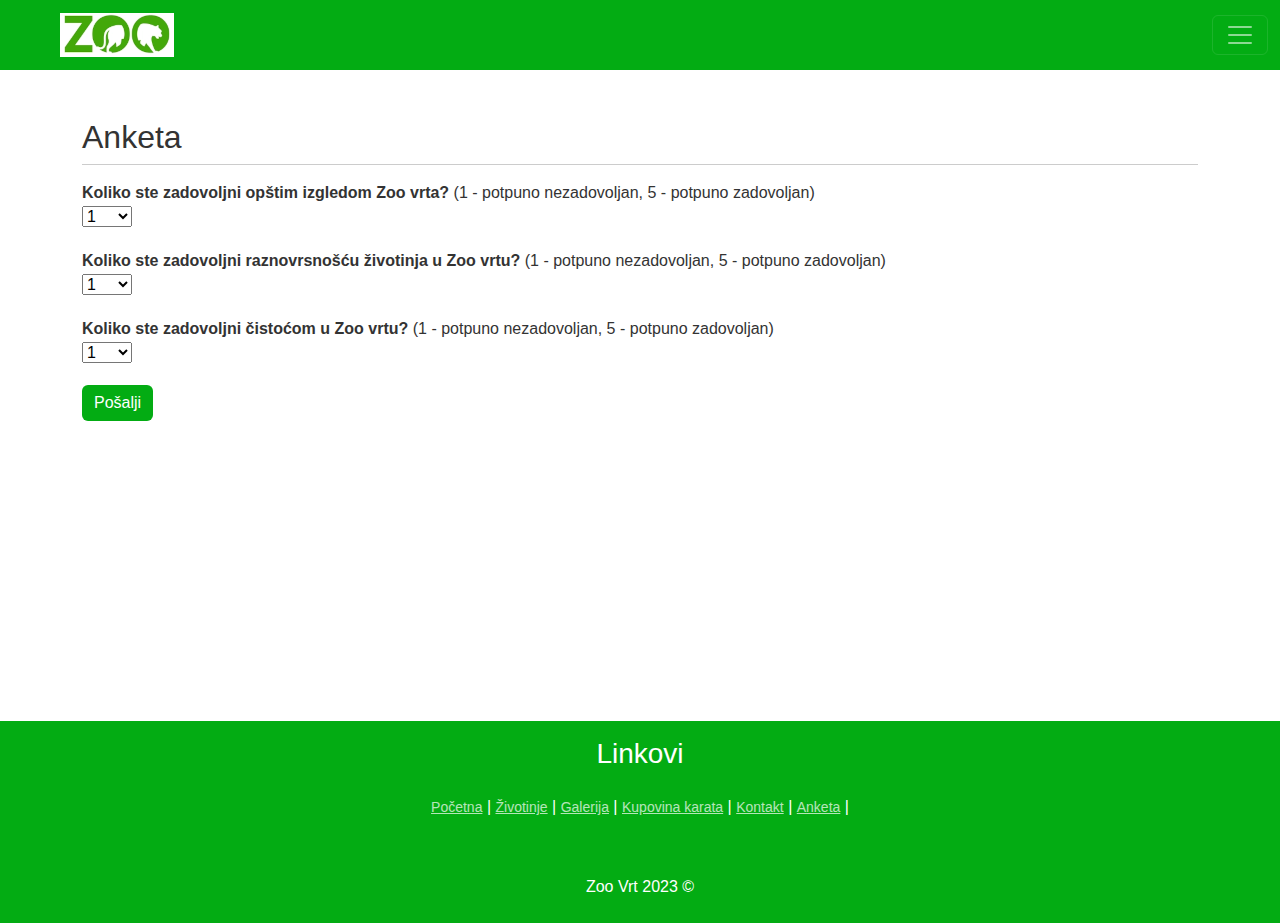
<file: anketa.html>
<!doctype html>
<html lang="en">
<head>
    <meta charset="utf-8">
    <meta name="viewport" content="width=device-width, initial-scale=1">
    <link href="css/bootstrap.min.css" rel="stylesheet">
    <link rel="stylesheet" href="css/styles.css">

    <meta name="description" content="Najbolji zoo vrt ikada.">
    <meta name="keywords" content="Zoo, Zoo vrt, životinje">
    <meta name="author" content="Aleksandar Petrović, apetrovic@itbookvar.rs">
    <script src="js/all.min.js"></script>
    <title>Zoo Vrt | Kontakt</title>
    <link rel="stylesheet" href="anketa.css">
    <script src="https://code.jquery.com/jquery-3.6.0.min.js"></script>
    <script src="anketa.js"></script>
</head>

<body>
    <!-- Navbar start-->   
    <nav class="navbar navbar-expand-xxl navbar-dark mb-5">
        <div class="container-fluid">
            <a class="navbar-brand ms-5" href="index.html"><img src="img/logo.png" alt="ZooVrt"></a>     
            <button class="navbar-toggler" type="button" data-bs-toggle="collapse" data-bs-target="#navbarSupportedContent" aria-controls="navbarSupportedContent" aria-expanded="false" aria-label="Toggle navigation">
              <span class="navbar-toggler-icon"></span>
            </button>      
            <div class="collapse navbar-collapse" id="navbarSupportedContent">
              <ul class="navbar-nav me-auto mb-2 mb-lg-0 ms-auto">
                <li class="nav-item">
                  <a class="nav-link " aria-current="page" href="index.html">Početna</a>
                </li>
                <li class="nav-item">
                  <a href="zivotinje.html" class="nav-link ">Životinje</a>
                </li>
                <li class="nav-item">
                  <a href="galerija.html" class="nav-link">Galerija</a>
                </li>
                <li class="nav-item">
                  <a href="karte.html" class="nav-link ">Kupovina karata</a>
                </li>               
                <li class="nav-item">
                  <a href="kontakt.html" class="nav-link">Kontakt</a>
                </li>
                <li class="nav-item">
                  <a href="anketa.html" class="nav-link active">Anketa</a>
                </li>
              </ul>
              <ul class="navbar-nav me-5">
                <li class="nav-item">                    
                </li>
              </ul>
              
            </div>
          </div>
    </nav>
    <!-- Navbar end-->

    <!-- Showcase starts-->
    <div class="container-fluid">
        <div class="container">
            <h2 class="mt-4">Anketa</h2>
            <hr class="mt-2 mb-3">
            <div class="row">

                    <form id="surveyForm">
                        <div class="question col-md-12">
                            <label for="q1" class="col-md-12">Koliko ste zadovoljni opštim izgledom Zoo vrta? <span class="non-bold">(1 - potpuno nezadovoljan, 5 - potpuno zadovoljan)</span></label>
                            <select id="q1" class="rating">
                                <option value="1">1</option>
                                <option value="2">2</option>
                                <option value="3">3</option>
                                <option value="4">4</option>
                                <option value="5">5</option>
                            </select>
                        </div>
                        <div class="question">
                            <label for="q2" class="col-md-12">Koliko ste zadovoljni raznovrsnošću životinja u Zoo vrtu? <span class="non-bold">(1 - potpuno nezadovoljan, 5 - potpuno zadovoljan)</span></label>
                            <select id="q2" class="rating">
                                <option value="1">1</option>
                                <option value="2">2</option>
                                <option value="3">3</option>
                                <option value="4">4</option>
                                <option value="5">5</option>
                            </select>
                        </div>
                        <div class="question">
                            <label for="q3" class="col-md-12">Koliko ste zadovoljni čistoćom u Zoo vrtu? <span class="non-bold">(1 - potpuno nezadovoljan, 5 - potpuno zadovoljan)</span></label>
                            <select id="q3" class="rating">
                                <option value="1">1</option>
                                <option value="2">2</option>
                                <option value="3">3</option>
                                <option value="4">4</option>
                                <option value="5">5</option>
                            </select>
                        </div>
                        <button type="button" id="submitBtn" class="btn btn-outline-primary form-button">Pošalji</button>
                    </form>
                    <div id="result"></div>
                
                    
                
                
                 
              
            </div>
        </div>
    </div>
      <!-- Showcase ends-->

    <!-- Footer start -->
    <footer  class="page-footer anketa-footer">
        <div class="container">
        <div class="row py-3 mr-5 mt-4">
           
    
        <div class="text-center mb-3">
            <h3>Linkovi</h3>
        </div>

        <div class="text-center mb-5">
            <a href="index.html"><small>Početna</small></a> |
            <a href="zivotinje.html"><small>Životinje</small></a> |
            <a href="galerija.html"><small>Galerija</small></a> |
            <a href="karte.html"><small>Kupovina karata</small></a> |    
            <a href="kontakt.html"><small>Kontakt</small></a> |    
            <a href="anketa.html"><small>Anketa</small></a> |    
        </div>


        <div class="footer-copyright text-center mt-2 mb-2 ">Zoo Vrt 2023 ©
        </div>  
        </div>
    </footer>
    <!-- Footer end -->
  
    <script src="js/bootstrap.bundle.min.js"></script>
</body>

</html>
</file>
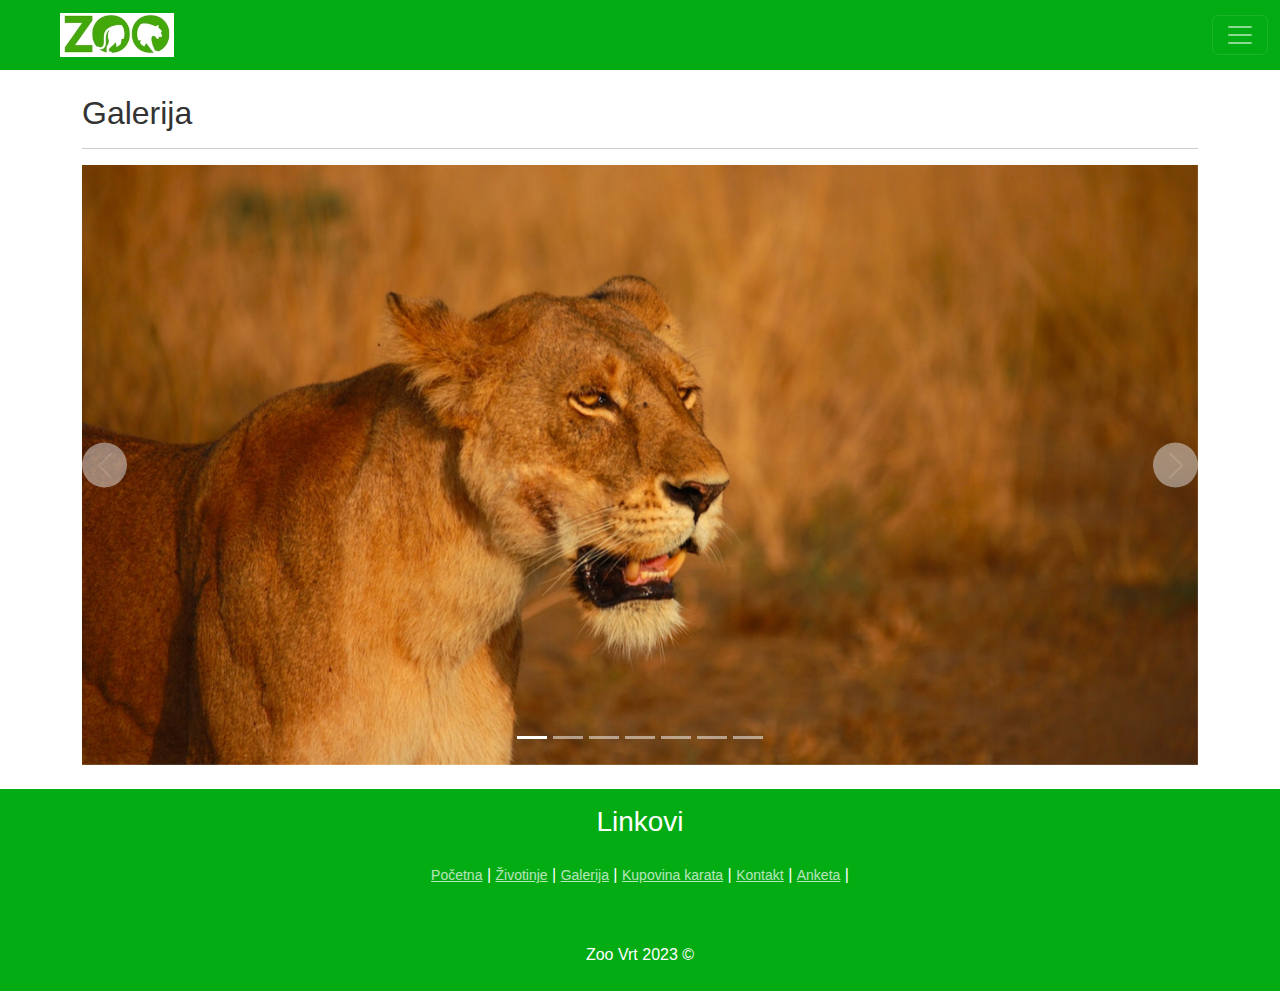
<file: galerija.html>
<!doctype html>
<html lang="en">
<head>
    <meta charset="utf-8">
    <meta name="viewport" content="width=device-width, initial-scale=1">
    <link href="css/bootstrap.min.css" rel="stylesheet">
    <link rel="stylesheet" href="css/styles.css">
 
    <meta name="description" content="Najbolji zoo vrt ikada.">
    <meta name="keywords" content="Zoo, Zoo vrt, životinje">
    <meta name="author" content="Aleksandar Petrović, apetrovic@itbookvar.rs">
    <script src="js/all.min.js"></script>
    <title>Zoo Vrt | Galerija</title>
</head>

<body>
    <!-- Navbar start-->   
    <nav class="navbar navbar-expand-xxl navbar-dark">
        <div class="container-fluid">
            <a class="navbar-brand ms-5" href="index.html"><img src="img/logo.png" alt="ZooVrt"></a>     
            <button class="navbar-toggler" type="button" data-bs-toggle="collapse" data-bs-target="#navbarSupportedContent" aria-controls="navbarSupportedContent" aria-expanded="false" aria-label="Toggle navigation">
              <span class="navbar-toggler-icon"></span>
            </button>      
            <div class="collapse navbar-collapse" id="navbarSupportedContent">
              <ul class="navbar-nav me-auto mb-2 mb-lg-0 ms-auto">
                <li class="nav-item">
                  <a class="nav-link " aria-current="page" href="index.html">Početna</a>
                </li>
                <li class="nav-item">
                  <a href="zivotinje.html" class="nav-link ">Životinje</a>
                </li>
                <li class="nav-item">
                  <a href="galerija.html" class="nav-link active">Galerija</a>
                </li>
                <li class="nav-item">
                  <a href="karte.html" class="nav-link ">Kupovina karata</a>
                </li>               
                <li class="nav-item">
                  <a href="kontakt.html" class="nav-link ">Kontakt</a>
                </li>
                <li class="nav-item">
                  <a href="anketa.html" class="nav-link ">Anketa</a>
                </li>
              </ul>
              <ul class="navbar-nav me-5">
                <li class="nav-item">
                  <a href="" class="nav-link"></a>
                </li>
              </ul>
              
            </div>
          </div>
    </nav>
    <!-- Navbar end-->

    <!-- Carousel start-->
    <div class="container-fluid">
        <div class="container">
            <h2 class="mt-4">Galerija</h2>
            <hr>
            <div id="carouselExampleIndicators" class="carousel slide carousel-gallery-height" data-bs-ride="carousel">
                <div class="carousel-indicators">
                <button type="button" data-bs-target="#carouselExampleIndicators" data-bs-slide-to="0" class="active" aria-current="true" aria-label="Slide 1"></button>
                <button type="button" data-bs-target="#carouselExampleIndicators" data-bs-slide-to="1" aria-label="Slide 2"></button>
                <button type="button" data-bs-target="#carouselExampleIndicators" data-bs-slide-to="2" aria-label="Slide 3"></button>
                <button type="button" data-bs-target="#carouselExampleIndicators" data-bs-slide-to="3" aria-label="Slide 4"></button>
                <button type="button" data-bs-target="#carouselExampleIndicators" data-bs-slide-to="4" aria-label="Slide 5"></button>
                <button type="button" data-bs-target="#carouselExampleIndicators" data-bs-slide-to="5" aria-label="Slide 6"></button>
                <button type="button" data-bs-target="#carouselExampleIndicators" data-bs-slide-to="6" aria-label="Slide 7"></button>
                </div>
                <div class="carousel-inner">
                <div class="carousel-item active">
                    <img src="img/lion.jpg" class="d-block w-100 carousel-img" alt="zivotinja-1">
                </div>
                <div class="carousel-item">
                    <img src="img/monke.jpg" class="d-block w-100 carousel-img" alt="zivotinja-2">
                </div>
                <div class="carousel-item">
                    <img src="img/pic1.jpg" class="d-block w-100 carousel-img" alt="zivotinja-3">
                </div>
                <div class="carousel-item">
                    <img src="img/pic5.jpg" class="d-block w-100 carousel-img" alt="zivotinja-4">
                </div>
                <div class="carousel-item">
                    <img src="img/ptica2.jpg" class="d-block w-100 carousel-img" alt="zivotinja-5">
                </div>
                <div class="carousel-item">
                    <img src="img/reptil3.jpg" class="d-block w-100 carousel-img" alt="zivotinja-6">
                </div>
                <div class="carousel-item">
                    <img src="img/sisar1.jpg" class="d-block w-100 carousel-img" alt="zivotinja-7">
                </div>
                </div>
                <button class="carousel-control-prev" type="button" data-bs-target="#carouselExampleIndicators" data-bs-slide="prev">
                <span class="carousel-control-prev-icon" aria-hidden="true"></span>
                <span class="visually-hidden">Previous</span>
                </button>
                <button class="carousel-control-next" type="button" data-bs-target="#carouselExampleIndicators" data-bs-slide="next">
                <span class="carousel-control-next-icon" aria-hidden="true"></span>
                <span class="visually-hidden">Next</span>
                </button>
            </div>
        </div>
    </div>
    <!-- Carousel end-->

    <!-- Footer start -->
    <footer  class="page-footer">
        <div class="container">
        <div class="row py-3 mr-5 mt-4">
           
    
        <div class="text-center mb-3">
            <h3>Linkovi</h3>
        </div>

        <div class="text-center mb-5">
            <a href="index.html"><small>Početna</small></a> |
            <a href="zivotinje.html"><small>Životinje</small></a> |
            <a href="galerija.html"><small>Galerija</small></a> |
            <a href="karte.html"><small>Kupovina karata</small></a> |    
            <a href="kontakt.html"><small>Kontakt</small></a> |    
            <a href="anketa.html"><small>Anketa</small></a> |    
        </div>


        <div class="footer-copyright text-center mt-2 mb-2 ">Zoo Vrt 2023 ©
        </div>  
        </div>
    </footer>
    <!-- Footer end -->
  
    <script src="js/bootstrap.bundle.min.js"></script>
</body>

</html>
</file>
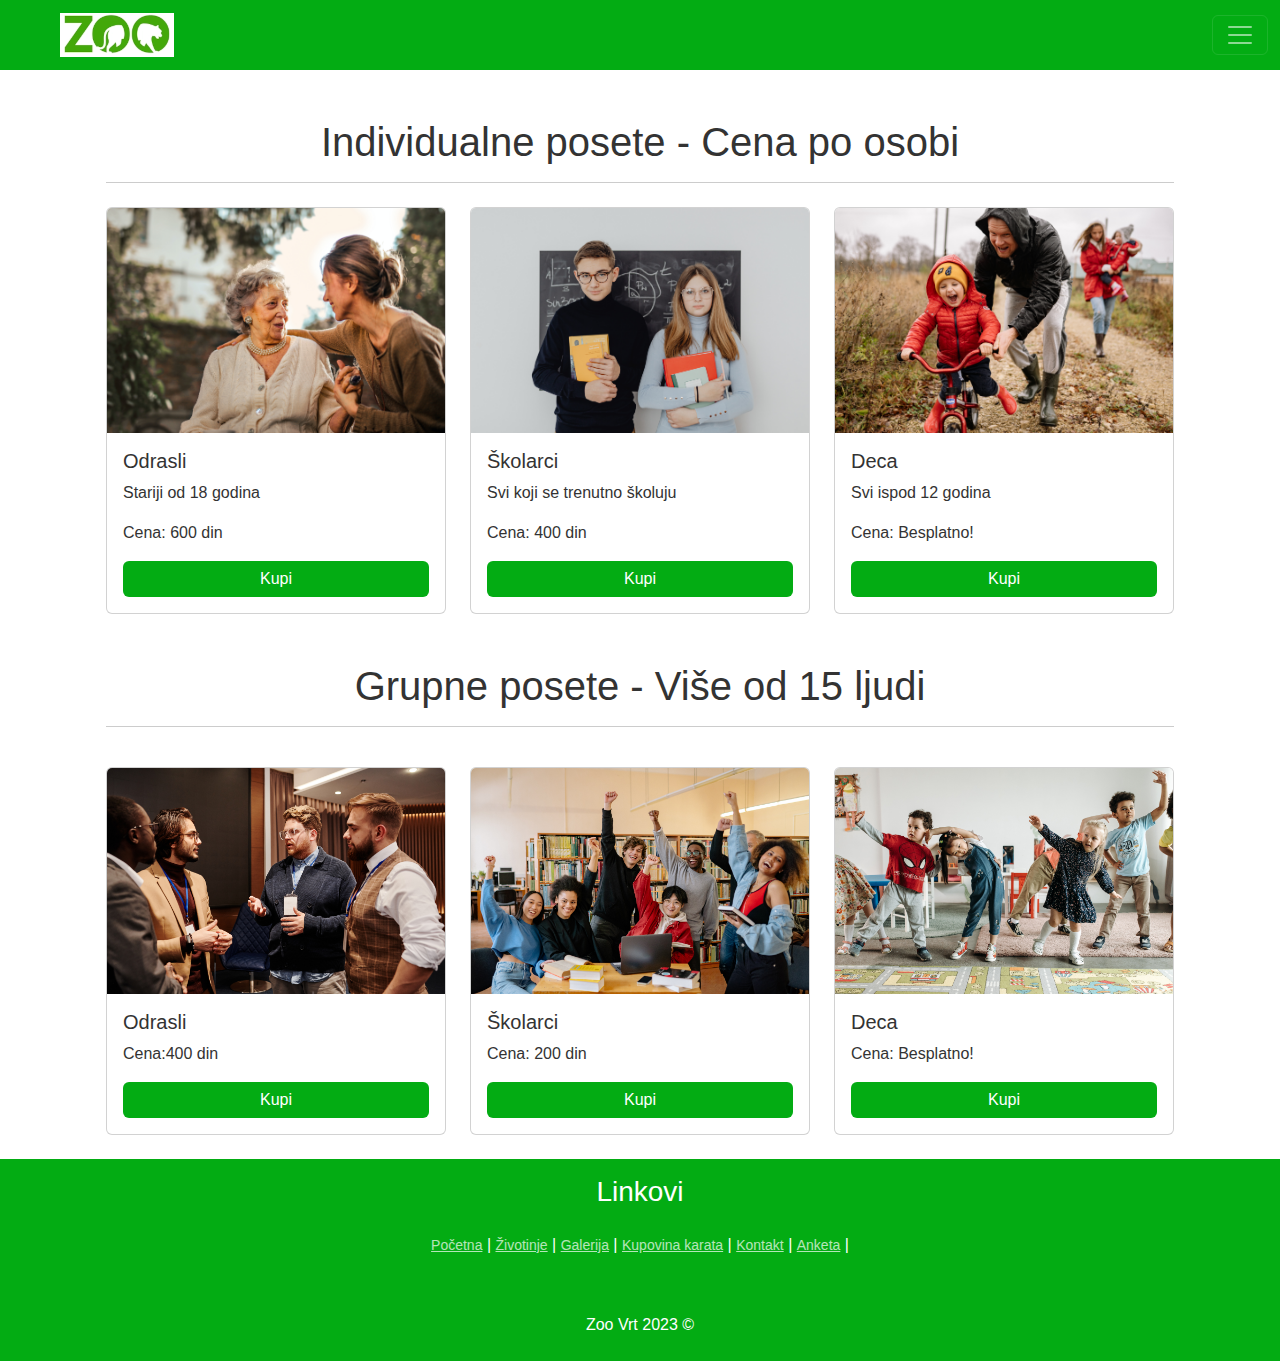
<file: karte.html>
<!doctype html>
<html lang="en">
<head>
    <meta charset="utf-8">
    <meta name="viewport" content="width=device-width, initial-scale=1">
    <link href="css/bootstrap.min.css" rel="stylesheet">
    <link rel="stylesheet" href="css/styles.css">

    <meta name="description" content="Najbolji zoo vrt ikada.">
    <meta name="keywords" content="Zoo, Zoo vrt, životinje">
    <meta name="author" content="Aleksandar Petrović, apetrovic@itbookvar.rs">
    <script src="js/all.min.js"></script>
    <title>Zoo Vrt | Karte</title>
</head>

<body>
    <!-- Navbar start-->   
    <nav class="navbar navbar-expand-xxl navbar-dark mb-5">
        <div class="container-fluid">
            <a class="navbar-brand ms-5" href="index.html"><img src="img/logo.png" alt="ZooVrt"></a>     
            <button class="navbar-toggler" type="button" data-bs-toggle="collapse" data-bs-target="#navbarSupportedContent" aria-controls="navbarSupportedContent" aria-expanded="false" aria-label="Toggle navigation">
              <span class="navbar-toggler-icon"></span>
            </button>      
            <div class="collapse navbar-collapse" id="navbarSupportedContent">
              <ul class="navbar-nav me-auto mb-2 mb-lg-0 ms-auto">
                <li class="nav-item">
                  <a class="nav-link " aria-current="page" href="index.html">Početna</a>
                </li>
                <li class="nav-item">
                  <a href="zivotinje.html" class="nav-link ">Životinje</a>
                </li>
                <li class="nav-item">
                  <a href="galerija.html" class="nav-link">Galerija</a>
                </li>
                <li class="nav-item">
                  <a href="karte.html" class="nav-link active">Kupovina karata</a>
                </li>               
                <li class="nav-item">
                  <a href="kontakt.html" class="nav-link ">Kontakt</a>
                </li>
                <li class="nav-item">
                  <a href="anketa.html" class="nav-link ">Anketa</a>
                </li>
              </ul>
              <ul class="navbar-nav me-5">
                <li class="nav-item">
                  <a href="" class="nav-link"></a>
                </li>
              </ul>
              
            </div>
          </div>
    </nav>
    <!-- Navbar end-->

    <!-- Showcase starts-->
    <div class="container">
        
  
        <div class="container-fluid" >
            <div class="container">

                <div class="display-5 text-center mt-6 fs-1">
                    <p ><Strong>Individualne posete - Cena po osobi</Strong></p>
                    <hr>
                </div>

                <div class="row mt-4 ml-0 mr-0 ">
                    <div class="col-sm-4 ">
                        <div class="card">
                            <img class="card-img-top" src="img/odrasli.jpg" alt="odrasli">
                            <div class="card-body">
                                <h5 class="card-title">Odrasli</h5>
                                <p>Stariji od 18 godina</p>
                                <p>Cena: 600 din</p>             
                                <div class="d-grid">
                                    <button type="button" class="btn btn-outline-primary form-button">Kupi</button>   
                                </div>       
                                
                            </div>
                        </div>
                    </div>
                    <div class="col-sm-4">
                        <div class="card">
                            <img class="card-img-top" src="img/skolarci.jpg" alt="skolarci">
                            <div class="card-body">
                                <h5 class="card-title">Školarci</h5>
                                <p>Svi koji se trenutno školuju</p>
                                <p>Cena: 400 din</p> 
                                <div class="d-grid">
                                    <button type="button" class="btn btn-outline-primary form-button">Kupi</button>   
                                </div>                      
                            </div>
                        </div>
                    </div>
                    <div class="col-sm-4">
                        <div class="card">
                            <img class="card-img-top" src="img/deca.jpg" alt="deca">
                            <div class="card-body">
                                <h5 class="card-title">Deca</h5>
                                <p>Svi ispod 12 godina</p>
                                <p>Cena: Besplatno!</p> 
                                <div class="d-grid">
                                    <button type="button" class="btn btn-outline-primary form-button">Kupi</button>   
                                </div>                       
                            </div>
                        </div>
                    </div>                   

                    <div class="display-5 text-center mt-5 fs-1">
                        <p><strong>Grupne posete - Više od 15 ljudi</strong></p>
                        <hr>
                    </div>

                    <div class="col-sm-4 mt-4">
                        <div class="card">
                            <img class="card-img-top" src="img/odrasli-grupa.jpg" alt="odrasli-grupa">
                            <div class="card-body">
                            <h5 class="card-title">Odrasli</h5>
                            <p>Cena:400 din</p>
                            <div class="d-grid">
                                <button type="button" class="btn btn-outline-primary form-button">Kupi</button>   
                            </div>                     
                            </div>
                        </div>
                    </div>
                    <div class="col-sm-4 mt-4">
                        <div class="card">
                        <img class="card-img-top" src="img/skolarci-grupa.jpg" alt="skolarci">
                            <div class="card-body">
                                <h5 class="card-title">Školarci</h5>
                                <p>Cena: 200 din</p>
                                <div class="d-grid">
                                    <button type="button" class="btn btn-outline-primary form-button">Kupi</button>   
                                </div>                         
                            </div>
                        </div>
                    </div>
                    <div class="col-sm-4 mt-4">
                        <div class="card">
                            <img class="card-img-top" src="img/deca-grupa.jpg" alt="deca">
                            <div class="card-body">
                                <h5 class="card-title">Deca</h5>
                                <p>Cena: Besplatno!</p>
                                <div class="d-grid">
                                    <button type="button" class="btn btn-outline-primary form-button">Kupi</button>   
                                </div>                         
                            </div>
                        </div>
                    </div>
                </div>
            </div>
        </div>
  
  
      </div>
      <!-- Showcase ends-->

    <!-- Footer start -->
    <footer  class="page-footer">
        <div class="container">
        <div class="row py-3 mr-5 mt-4">
           
    
        <div class="text-center mb-3">
            <h3>Linkovi</h3>
        </div>

        <div class="text-center mb-5">
            <a href="index.html"><small>Početna</small></a> |
            <a href="zivotinje.html"><small>Životinje</small></a> |
            <a href="galerija.html"><small>Galerija</small></a> |
            <a href="karte.html"><small>Kupovina karata</small></a> |    
            <a href="kontakt.html"><small>Kontakt</small></a> |    
            <a href="anketa.html"><small>Anketa</small></a> |    
        </div>


        <div class="footer-copyright text-center mt-2 mb-2 ">Zoo Vrt 2023 ©
        </div>  
        </div>
    </footer>
    <!-- Footer end -->
  
    <script src="js/bootstrap.bundle.min.js"></script>
</body>

</html>
</file>
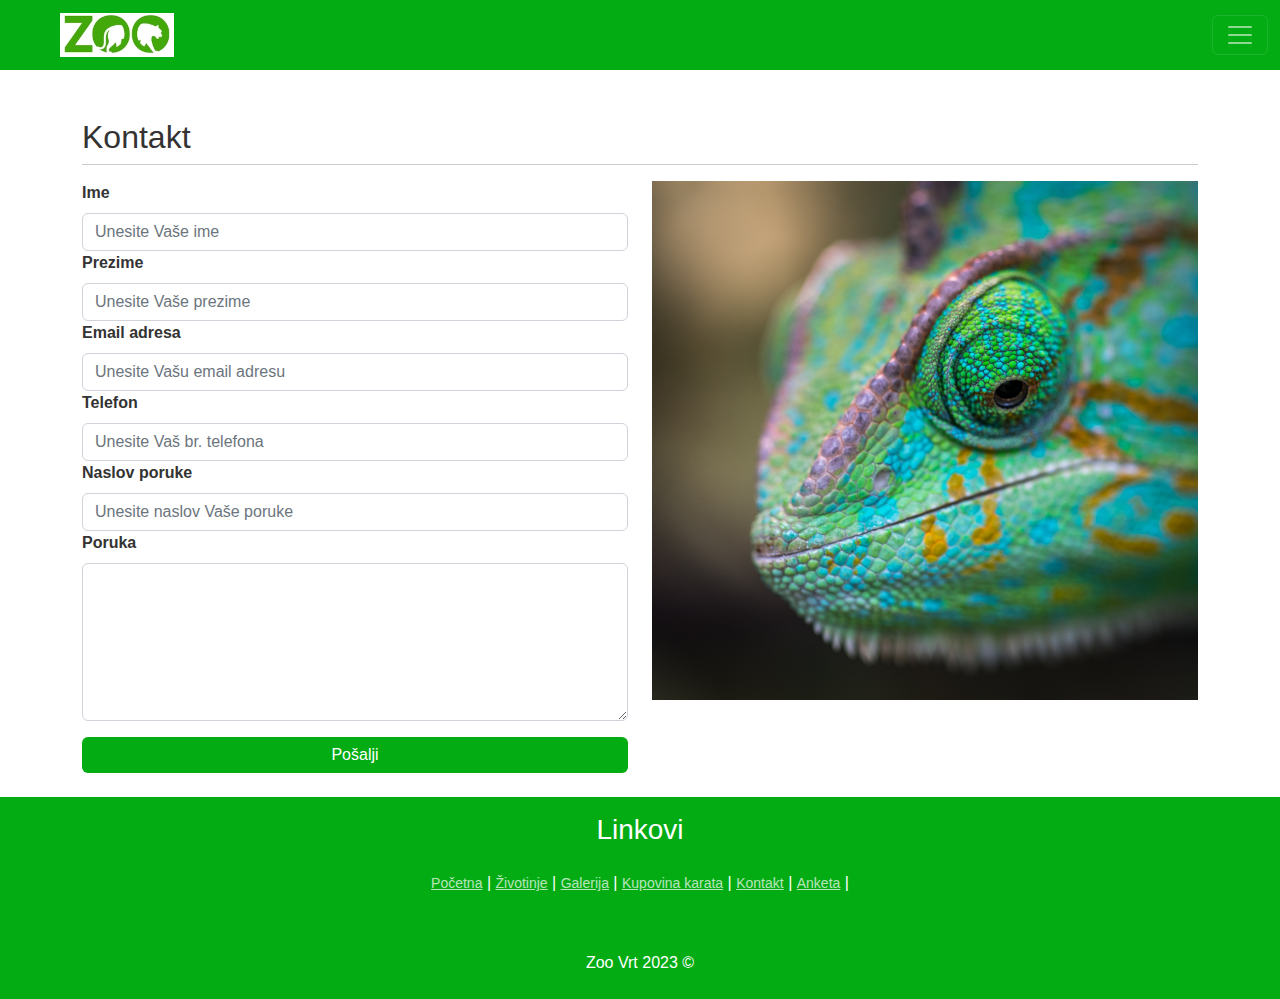
<file: kontakt.html>
<!doctype html>
<html lang="en">
<head>
    <meta charset="utf-8">
    <meta name="viewport" content="width=device-width, initial-scale=1">
    <link href="css/bootstrap.min.css" rel="stylesheet">
    <link rel="stylesheet" href="css/styles.css">

    <meta name="description" content="Najbolji zoo vrt ikada.">
    <meta name="keywords" content="Zoo, Zoo vrt, životinje">
    <meta name="author" content="Aleksandar Petrović, apetrovic@itbookvar.rs">
    <script src="js/all.min.js"></script>
    <title>Zoo Vrt | Kontakt</title>
</head>

<body>
    <!-- Navbar start-->   
    <nav class="navbar navbar-expand-xxl navbar-dark mb-5">
        <div class="container-fluid">
            <a class="navbar-brand ms-5" href="index.html"><img src="img/logo.png" alt="ZooVrt"></a>     
            <button class="navbar-toggler" type="button" data-bs-toggle="collapse" data-bs-target="#navbarSupportedContent" aria-controls="navbarSupportedContent" aria-expanded="false" aria-label="Toggle navigation">
              <span class="navbar-toggler-icon"></span>
            </button>      
            <div class="collapse navbar-collapse" id="navbarSupportedContent">
              <ul class="navbar-nav me-auto mb-2 mb-lg-0 ms-auto">
                <li class="nav-item">
                  <a class="nav-link " aria-current="page" href="index.html">Početna</a>
                </li>
                <li class="nav-item">
                  <a href="zivotinje.html" class="nav-link ">Životinje</a>
                </li>
                <li class="nav-item">
                  <a href="galerija.html" class="nav-link">Galerija</a>
                </li>
                <li class="nav-item">
                  <a href="karte.html" class="nav-link ">Kupovina karata</a>
                </li>               
                <li class="nav-item">
                  <a href="kontakt.html" class="nav-link active">Kontakt</a>
                </li>
                <li class="nav-item">
                  <a href="anketa.html" class="nav-link ">Anketa</a>
                </li>
              </ul>
              <ul class="navbar-nav me-5">
                <li class="nav-item">
                  <a href="" class="nav-link"></a>
                </li>
              </ul>
              
            </div>
          </div>
    </nav>
    <!-- Navbar end-->

    <!-- Showcase starts-->
    <div class="container-fluid">
        <div class="container">
            <h2 class="mt-4">Kontakt</h2>
            <hr class="mt-2 mb-3">
            <div class="row">
                <div class="col-md-6">
                  <form id="form-contact" method="post" role="form" novalidate autocomplete="off">
                    <div class="form-group">
                      <label for="name" class="mb-2">Ime</label>
                      <input type="text" class="form-control" id="name" name="name" placeholder="Unesite Vaše ime">
                    </div>
                     <div class="form-group">
                      <label for="name" class="mb-2">Prezime</label>
                      <input type="text" class="form-control" id="name" name="name" placeholder="Unesite Vaše prezime">
                      <div class="form-control-feedback"></div>
                    </div>
                    <div class="form-group">
                      <label for="email" class="mb-2">Email adresa</label>
                      <input type="email" class="form-control" id="email" name="email" placeholder="Unesite Vašu email adresu">
                      <div class="form-control-feedback"></div>
                    </div>
                    <div class="form-group">
                      <label for="phone" class="mb-2">Telefon</label>
                      <input type="tel" class="form-control" id="phone" name="phone" placeholder="Unesite Vaš br. telefona">
                      <div class="form-control-feedback"></div>
                    </div>
                    <div class="form-group">
                      <label for="subject" class="mb-2">Naslov poruke</label>
                      <input type="text" class="form-control" id="subject" name="subject" placeholder="Unesite naslov Vaše poruke">
                      <div class="form-control-feedback"></div>
                    </div>
                    <div class="form-group">
                      <label for="message" class="mb-2">Poruka</label>
                      <textarea class="form-control" id="message" name="message" rows="6"></textarea>
                      <div class="form-control-feedback"></div>
                    </div>
                    <div class="form-group">
                        <div class="d-grid gap-2">
                            <a class="btn btn-primary mt-3 form-button" type="button">Pošalji</a>
                        </div>
                    </div>
                    <div class="form-group">
                      <div class="msg">
                      </div>
                    </div>
                  </form>
                </div>
                <div class="col-md-6">
                  <img class="img-fluid" src="img/slika-kontakt.jpg" alt="zirafa">
                </div>
              
              </div>
        </div>
    </div>
      <!-- Showcase ends-->

    <!-- Footer start -->
    <footer  class="page-footer">
        <div class="container">
        <div class="row py-3 mr-5 mt-4">
           
    
        <div class="text-center mb-3">
            <h3>Linkovi</h3>
        </div>

        <div class="text-center mb-5">
            <a href="index.html"><small>Početna</small></a> |
            <a href="zivotinje.html"><small>Životinje</small></a> |
            <a href="galerija.html"><small>Galerija</small></a> |
            <a href="karte.html"><small>Kupovina karata</small></a> |    
            <a href="kontakt.html"><small>Kontakt</small></a> |    
            <a href="anketa.html"><small>Anketa</small></a> |    
        </div>


        <div class="footer-copyright text-center mt-2 mb-2 ">Zoo Vrt 2023 ©
        </div>  
        </div>
    </footer>
    <!-- Footer end -->
  
    <script src="js/bootstrap.bundle.min.js"></script>
</body>

</html>
</file>
<file: css/styles.css>
nav {
  background-color: #03ac13;
  color: #fff;
}

#search:hover {
  color: #03ac13;
  background-color: #fff;
  border: 1px solid #03ac13;
}

.carousel-height {
  max-height: 500px;
  -o-object-fit: cover;
     object-fit: cover;
}

#mainCarousel {
  margin-top: 30px;
}

.registration a {
  color: #fff;
  opacity: 0.7;
}

div > a:hover {
  color: #fff;
  opacity: 1;
}

.section-heading {
  text-align: center;
  text-transform: uppercase;
}

.card-wrapper {
  display: flex;
  justify-content: space-between;
}

.card img {
  max-width: 100%;
  max-height: 100%;
}

.card-body a {
  background-color: #03ac13;
  border: #03ac13;
}
.card-body a:hover {
  color: #03ac13;
  background-color: #fff;
  border: 1px solid #03ac13;
}

.carousel-control-prev, .carousel-control-next {
  background-color: #e1e1e1;
  width: 5vh;
  height: 5vh;
  border-radius: 50%;
  top: 50%;
  transform: translateY(-50%);
}

@media screen and (max-width: 976px) {
  .card-carousel:not(:nth-child(-n+2)) {
    display: none;
  }
}
footer {
  background-color: #03ac13;
  color: #fff;
}
footer a {
  color: #fff;
  opacity: 0.7;
}

.social {
  display: flex;
  align-items: center;
  justify-content: center;
}

.carousel-gallery-height {
  height: 600px;
}

.carousel-img {
  height: 600px;
  -o-object-fit: cover;
     object-fit: cover;
}

.form-button {
  background-color: #03ac13;
  border: #03ac13;
  color: #fff;
}
.form-button:hover {
  color: #03ac13;
  background-color: #fff;
  border: 1px solid #03ac13;
}
.form-button a {
  color: #fff;
  text-decoration: none;
}
.form-button a:hover {
  color: #03ac13;
}

.map a {
  color: #03ac13;
  text-decoration: none;
}
.map a:hover {
  border-bottom: 1px solid #03ac13;
}

.card:hover {
  transform: scale(1.05, 1.05);
}

.card-no-hover:hover {
  transform: scale(1);
}

.filler {
  height: 250px;
}

.question {
  margin-bottom: 20px;
}

label {
  display: inline-block;
  width: 500px;
  font-weight: bold;
}

.non-bold {
  font-weight: lighter;
}

select {
  width: 50px;
}

#result {
  margin-top: 100px;
  font-weight: bold;
  max-width: -moz-fit-content;
  max-width: fit-content;
}

.anketa-footer {
  margin-top: 280px;
}

body {
  font-family: Arial, sans-serif;
  background-color: #ffffff;
  color: #333;
}

.navbar {
  background-color: #03ac13;
  color: #fff;
}

.theme-switcher {
  margin-top: 20px;
}
.theme-switcher select {
  background-color: #ffffff;
  color: #333;
}/*# sourceMappingURL=styles.css.map */
</file>
<file: anketa.css>
/* Add your custom CSS styles here */
.question {
  margin-bottom: 20px;
}

label {
  display: inline-block;
  width: 150px;
  font-weight: bold;
}

select {
  width: 50px;
}

#result {
  margin-top: 20px;
  font-weight: bold;
}
</file>
